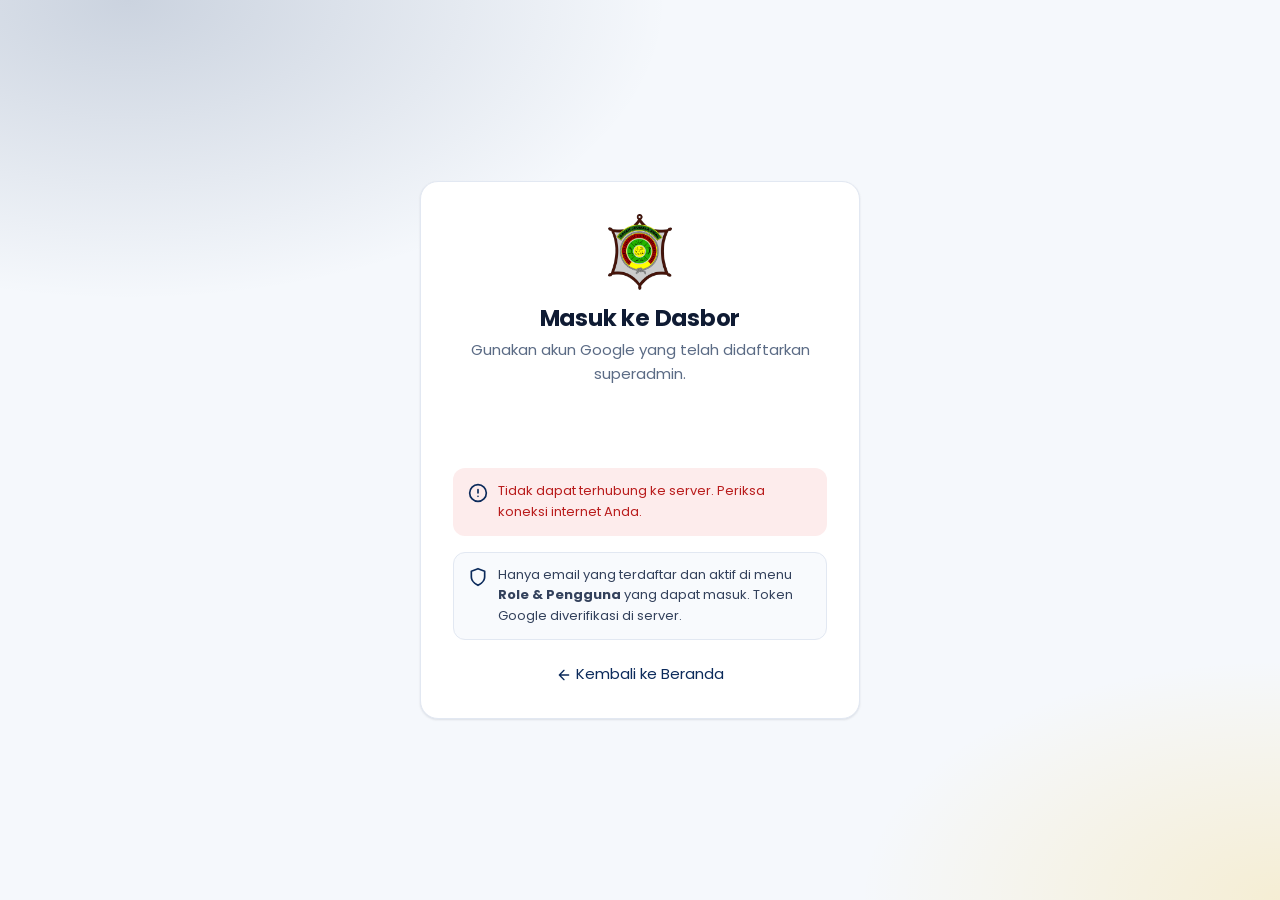
<file: admin.html>
<!doctype html>
<html lang="id">
<head>
  <meta charset="utf-8">
  <meta name="viewport" content="width=device-width, initial-scale=1, viewport-fit=cover">
  <meta name="robots" content="noindex, nofollow">
  <title>Dasbor Admin — PPDB</title>
  <meta name="theme-color" content="#0B2A5B">
  <link rel="icon" type="image/png" href="assets/favicon.png">
  <link rel="preconnect" href="https://fonts.googleapis.com">
  <link rel="preconnect" href="https://fonts.gstatic.com" crossorigin>
  <link href="https://fonts.googleapis.com/css2?family=Poppins:wght@400;500;600;700&display=swap" rel="stylesheet">
  <link rel="preconnect" href="https://script.google.com">
  <link rel="stylesheet" href="css/base.css?v=1.0.0">
  <link rel="stylesheet" href="css/admin.css?v=1.0.0">
  <script>
    (function () { try { var t = localStorage.getItem('ppdb_theme'); if (t === 'light' || t === 'dark') document.documentElement.setAttribute('data-theme', t); } catch (e) {} })();
  </script>
</head>
<body class="adm">
  <div id="root"><div class="login-wrap"><div class="loader-card"><div class="spin"></div><div>Memuat dasbor…</div></div></div></div>
  <script src="js/config.js?v=1.0.0"></script>
  <script src="js/core.js?v=1.0.0"></script>
  <script src="js/admin.js?v=1.0.0"></script>
  <script src="js/admin-ppdb.js?v=1.0.0"></script>
  <script src="js/admin-modul.js?v=1.0.0"></script>
  <script>Admin.start();</script>
</body>
</html>
</file>
<file: css/base.css>
/* =====================================================================
   base.css — Sistem desain bersama (publik + admin)
   Navy (primer) · Emas (aksen) · Poppins · mode terang/gelap
   Warna primer/aksen dapat diganti dari Pengaturan (variabel --brand / --accent)
   ===================================================================== */
:root {
  --brand: #0B2A5B;
  --brand-700: color-mix(in srgb, var(--brand) 82%, #000);
  --brand-600: color-mix(in srgb, var(--brand) 88%, #fff);
  --brand-400: color-mix(in srgb, var(--brand) 60%, #fff);
  --brand-100: color-mix(in srgb, var(--brand) 10%, #fff);
  --brand-50: color-mix(in srgb, var(--brand) 5%, #fff);
  --brand-ink: #ffffff;
  --accent: #F5B700;
  --accent-600: color-mix(in srgb, var(--accent) 85%, #000);
  --accent-100: color-mix(in srgb, var(--accent) 16%, #fff);
  --accent-ink: #1C1400;

  --bg: #F5F8FC;
  --bg-soft: #EAF1FB;
  --surface: #FFFFFF;
  --surface-2: #F8FAFD;
  --line: #E2E8F2;
  --line-strong: #CBD5E3;
  --ink: #0F1B33;
  --ink-2: #33415C;
  --muted: #5B6B85;
  --link: var(--brand);
  --brand-text: var(--brand);          /* teks berwarna brand (kontras di kedua mode) */

  --ok: #15803D;   --ok-bg: #E7F6EC;
  --warn: #B45309; --warn-bg: #FEF3E2;
  --bad: #B91C1C;  --bad-bg: #FDECEC;
  --info: #1D4ED8; --info-bg: #E8EFFD;
  --violet: #6D28D9; --violet-bg: #F1EAFE;

  --r-sm: 8px; --r: 12px; --r-lg: 18px; --r-xl: 24px;
  --sh-1: 0 1px 2px rgba(15, 27, 51, .06), 0 1px 3px rgba(15, 27, 51, .05);
  --sh-2: 0 4px 16px rgba(15, 27, 51, .08);
  --sh-3: 0 18px 48px rgba(11, 42, 91, .16);
  --focus: 0 0 0 3px color-mix(in srgb, var(--accent) 55%, transparent);
  --t: 180ms cubic-bezier(.2, .7, .3, 1);
  --font: 'Poppins', system-ui, -apple-system, 'Segoe UI', Roboto, sans-serif;
  --mono: ui-monospace, 'SFMono-Regular', Menlo, Consolas, monospace;
  color-scheme: light;
}
@media (prefers-color-scheme: dark) {
  :root:not([data-theme="light"]) {
    --bg: #07101E; --bg-soft: #0C1830; --surface: #0F1B30; --surface-2: #13223B; --line: #22344F; --line-strong: #2F4566;
    --ink: #E8EEF8; --ink-2: #C3D0E4; --muted: #93A5C1;
    --brand-100: color-mix(in srgb, var(--brand) 40%, #0F1B30); --brand-50: color-mix(in srgb, var(--brand) 25%, #0F1B30);
    --brand-text: color-mix(in srgb, var(--brand) 35%, #fff); --link: var(--accent);
    --ok: #4ADE80; --ok-bg: #0F2A1B; --warn: #FBBF24; --warn-bg: #2B2110; --bad: #F87171; --bad-bg: #2E1416;
    --info: #93B4FF; --info-bg: #13244A; --violet: #C4B5FD; --violet-bg: #231A45;
    --accent-100: color-mix(in srgb, var(--accent) 18%, #0F1B30);
    --sh-1: 0 1px 2px rgba(0, 0, 0, .4); --sh-2: 0 6px 20px rgba(0, 0, 0, .35); --sh-3: 0 18px 48px rgba(0, 0, 0, .5);
    color-scheme: dark;
  }
}
:root[data-theme="dark"] {
  --bg: #07101E; --bg-soft: #0C1830; --surface: #0F1B30; --surface-2: #13223B; --line: #22344F; --line-strong: #2F4566;
  --ink: #E8EEF8; --ink-2: #C3D0E4; --muted: #93A5C1;
  --brand-100: color-mix(in srgb, var(--brand) 40%, #0F1B30); --brand-50: color-mix(in srgb, var(--brand) 25%, #0F1B30);
  --brand-text: color-mix(in srgb, var(--brand) 35%, #fff); --link: var(--accent);
  --ok: #4ADE80; --ok-bg: #0F2A1B; --warn: #FBBF24; --warn-bg: #2B2110; --bad: #F87171; --bad-bg: #2E1416;
  --info: #93B4FF; --info-bg: #13244A; --violet: #C4B5FD; --violet-bg: #231A45;
  --accent-100: color-mix(in srgb, var(--accent) 18%, #0F1B30);
  --sh-1: 0 1px 2px rgba(0, 0, 0, .4); --sh-2: 0 6px 20px rgba(0, 0, 0, .35); --sh-3: 0 18px 48px rgba(0, 0, 0, .5);
  color-scheme: dark;
}

*, *::before, *::after { box-sizing: border-box; }
html { -webkit-text-size-adjust: 100%; scroll-behavior: smooth; scroll-padding-top: 84px; }
body { margin: 0; font-family: var(--font); font-size: 15px; line-height: 1.6; color: var(--ink); background: var(--bg); -webkit-font-smoothing: antialiased; transition: background var(--t), color var(--t); overflow-x: hidden; }
img, svg { display: block; max-width: 100%; }
a { color: var(--link); text-decoration: none; }
a:hover { text-decoration: underline; text-underline-offset: 3px; }
h1, h2, h3, h4 { margin: 0 0 .4em; line-height: 1.22; color: var(--ink); letter-spacing: -.01em; }
h1 { font-size: clamp(28px, 4.4vw, 46px); font-weight: 700; }
h2 { font-size: clamp(22px, 3vw, 32px); font-weight: 700; }
h3 { font-size: 18px; font-weight: 600; }
p { margin: 0 0 1em; }
button, input, select, textarea { font: inherit; color: inherit; }
:focus-visible { outline: none; box-shadow: var(--focus); border-radius: 6px; }
::selection { background: color-mix(in srgb, var(--accent) 45%, transparent); }
.sr-only { position: absolute !important; width: 1px; height: 1px; overflow: hidden; clip: rect(0 0 0 0); white-space: nowrap; }
.muted { color: var(--muted); }
.mono { font-family: var(--mono); letter-spacing: .02em; }
.hidden { display: none !important; }
.ico { width: 20px; height: 20px; flex: none; stroke: currentColor; fill: none; stroke-width: 2; stroke-linecap: round; stroke-linejoin: round; display: inline-block; vertical-align: middle; }
.ico-sm { width: 16px; height: 16px; } .ico-lg { width: 26px; height: 26px; } .ico-xl { width: 34px; height: 34px; }

/* ---------- Tombol ---------- */
.btn { --b: var(--brand); display: inline-flex; align-items: center; justify-content: center; gap: 8px; min-height: 44px; padding: 10px 18px; border-radius: 12px;
  border: 1.5px solid transparent; background: var(--b); color: var(--brand-ink); font-weight: 600; font-size: 14.5px; cursor: pointer; white-space: nowrap;
  transition: transform var(--t), background var(--t), box-shadow var(--t), border-color var(--t), color var(--t); text-decoration: none !important; user-select: none; }
.btn:hover { background: var(--brand-700); box-shadow: var(--sh-2); }
.btn:active { transform: translateY(1px); }
.btn[disabled], .btn.is-loading { opacity: .6; pointer-events: none; }
.btn-accent { background: var(--accent); color: var(--accent-ink); }
.btn-accent:hover { background: var(--accent-600); color: var(--accent-ink); }
.btn-outline { background: transparent; color: var(--brand-text); border-color: color-mix(in srgb, var(--brand-text) 55%, transparent); }
.btn-outline:hover { background: var(--brand-50); color: var(--brand-text); box-shadow: none; }
.btn-ghost { background: transparent; color: var(--ink-2); border-color: transparent; }
.btn-ghost:hover { background: var(--surface-2); box-shadow: none; }
.btn-light { background: var(--surface); color: var(--ink); border-color: var(--line); }
.btn-light:hover { background: var(--surface-2); box-shadow: var(--sh-1); }
.btn-danger { background: var(--bad); color: #fff; }
.btn-danger:hover { background: color-mix(in srgb, var(--bad) 85%, #000); }
.btn-sm { min-height: 36px; padding: 6px 12px; font-size: 13.5px; border-radius: 10px; }
.btn-xs { min-height: 30px; padding: 4px 10px; font-size: 12.5px; border-radius: 8px; gap: 6px; }
.btn-lg { min-height: 52px; padding: 12px 24px; font-size: 16px; border-radius: 14px; }
.btn-block { width: 100%; }
.btn-icon { width: 44px; padding: 0; }
.btn-icon.btn-sm { width: 36px; }
.btn .spin { width: 18px; height: 18px; border: 2.5px solid currentColor; border-right-color: transparent; border-radius: 50%; animation: spin .7s linear infinite; }
@keyframes spin { to { transform: rotate(360deg); } }

/* ---------- Formulir ---------- */
.field { display: flex; flex-direction: column; gap: 6px; margin-bottom: 16px; min-width: 0; }
.field > label, .label { font-weight: 600; font-size: 13.5px; color: var(--ink-2); }
.req { color: var(--bad); margin-left: 2px; }
.help { font-size: 12.5px; color: var(--muted); }
.err { font-size: 12.5px; color: var(--bad); display: flex; gap: 6px; align-items: flex-start; }
.input, .select, .textarea { width: 100%; min-height: 44px; padding: 10px 14px; border-radius: 11px; border: 1.5px solid var(--line-strong); background: var(--surface); color: var(--ink);
  transition: border-color var(--t), box-shadow var(--t); font-size: 15px; }
.textarea { min-height: 96px; resize: vertical; line-height: 1.5; }
.input::placeholder, .textarea::placeholder { color: color-mix(in srgb, var(--muted) 75%, transparent); }
.input:focus, .select:focus, .textarea:focus { outline: none; border-color: var(--brand-400); box-shadow: var(--focus); }
.is-invalid .input, .is-invalid .select, .is-invalid .textarea, .input.is-invalid { border-color: var(--bad); background: color-mix(in srgb, var(--bad-bg) 60%, var(--surface)); }
.is-valid .input { border-color: color-mix(in srgb, var(--ok) 60%, var(--line-strong)); }
.select { appearance: none; background-image: url("data:image/svg+xml,%3Csvg xmlns='http://www.w3.org/2000/svg' width='20' height='20' viewBox='0 0 24 24' fill='none' stroke='%235B6B85' stroke-width='2'%3E%3Cpath d='m6 9 6 6 6-6'/%3E%3C/svg%3E"); background-repeat: no-repeat; background-position: right 12px center; padding-right: 40px; }
.input-group { display: flex; align-items: stretch; }
.input-group .addon { display: flex; align-items: center; padding: 0 12px; border: 1.5px solid var(--line-strong); border-right: 0; border-radius: 11px 0 0 11px; background: var(--surface-2); color: var(--muted); font-weight: 600; font-size: 14px; }
.input-group .input { border-radius: 0 11px 11px 0; }
.grid-2 { display: grid; gap: 0 16px; grid-template-columns: 1fr; }
@media (min-width: 640px) { .grid-2 { grid-template-columns: 1fr 1fr; } .span-2 { grid-column: 1 / -1; } }
.choice { display: flex; align-items: center; gap: 10px; min-height: 44px; padding: 10px 14px; border: 1.5px solid var(--line-strong); border-radius: 11px; cursor: pointer; background: var(--surface); transition: border-color var(--t), background var(--t); }
.choice:hover { border-color: var(--brand-400); }
.choice input { width: 18px; height: 18px; accent-color: var(--brand); margin: 0; flex: none; }
.choice:has(input:checked) { border-color: var(--brand); background: var(--brand-50); }
.choices { display: grid; gap: 8px; grid-template-columns: repeat(auto-fill, minmax(180px, 1fr)); }

/* Saklar */
.switch { position: relative; display: inline-flex; align-items: center; gap: 10px; cursor: pointer; user-select: none; min-height: 32px; }
.switch input { position: absolute; opacity: 0; width: 0; height: 0; }
.switch .track { width: 44px; height: 24px; border-radius: 99px; background: var(--line-strong); position: relative; transition: background var(--t); flex: none; }
.switch .track::after { content: ''; position: absolute; top: 3px; left: 3px; width: 18px; height: 18px; border-radius: 50%; background: #fff; box-shadow: 0 1px 3px rgba(0,0,0,.3); transition: transform var(--t); }
.switch input:checked + .track { background: var(--ok); }
.switch input:checked + .track::after { transform: translateX(20px); }
.switch input:focus-visible + .track { box-shadow: var(--focus); }
.switch input:disabled + .track { opacity: .45; }

/* ---------- Kartu, badge, chip ---------- */
.card { background: var(--surface); border: 1px solid var(--line); border-radius: var(--r-lg); box-shadow: var(--sh-1); }
.card-pad { padding: 20px; }
@media (min-width: 768px) { .card-pad { padding: 24px; } }
.badge { display: inline-flex; align-items: center; gap: 6px; padding: 3px 10px; border-radius: 99px; font-size: 12px; font-weight: 600; line-height: 1.5; white-space: nowrap; background: var(--surface-2); color: var(--ink-2); border: 1px solid var(--line); }
.badge::before { content: ''; width: 6px; height: 6px; border-radius: 50%; background: currentColor; opacity: .85; }
.badge.no-dot::before { display: none; }
.b-ok { background: var(--ok-bg); color: var(--ok); border-color: transparent; }
.b-warn { background: var(--warn-bg); color: var(--warn); border-color: transparent; }
.b-bad { background: var(--bad-bg); color: var(--bad); border-color: transparent; }
.b-info { background: var(--info-bg); color: var(--info); border-color: transparent; }
.b-violet { background: var(--violet-bg); color: var(--violet); border-color: transparent; }
.b-gold { background: var(--accent-100); color: color-mix(in srgb, var(--accent) 50%, var(--ink)); border-color: transparent; }
.b-brand { background: var(--brand-50); color: var(--brand-text); border-color: transparent; }
.chip { display: inline-flex; align-items: center; gap: 6px; min-height: 34px; padding: 4px 12px; border-radius: 99px; border: 1.5px solid var(--line-strong); background: var(--surface); font-size: 13px; font-weight: 500; cursor: pointer; color: var(--ink-2); transition: all var(--t); }
.chip:hover { border-color: var(--brand-400); }
.chip.active { background: var(--brand); border-color: var(--brand); color: #fff; }
.chip .n { font-size: 11.5px; padding: 0 7px; border-radius: 99px; background: color-mix(in srgb, currentColor 14%, transparent); }

/* ---------- Tabel ---------- */
.table-wrap { width: 100%; overflow-x: auto; -webkit-overflow-scrolling: touch; border-radius: var(--r); }
.table { width: 100%; border-collapse: collapse; font-size: 14px; }
.table th { text-align: left; font-weight: 600; font-size: 12.5px; text-transform: uppercase; letter-spacing: .04em; color: var(--muted); padding: 12px 14px; background: var(--surface-2); border-bottom: 1px solid var(--line); white-space: nowrap; }
.table td { padding: 12px 14px; border-bottom: 1px solid var(--line); vertical-align: middle; }
.table tbody tr { transition: background var(--t); }
.table tbody tr:hover { background: var(--brand-50); }
.table tr:last-child td { border-bottom: 0; }
.table .num { text-align: right; font-variant-numeric: tabular-nums; }

/* ---------- Toast, modal, drawer ---------- */
.toasts { position: fixed; z-index: 2000; right: 16px; top: 16px; display: flex; flex-direction: column; gap: 10px; width: min(380px, calc(100vw - 32px)); pointer-events: none; }
.toast { pointer-events: auto; display: flex; gap: 12px; align-items: flex-start; padding: 14px 16px; border-radius: 14px; background: var(--surface); color: var(--ink); box-shadow: var(--sh-3); border: 1px solid var(--line); border-left: 4px solid var(--info); animation: toastIn .25s ease; font-size: 14px; }
.toast.ok { border-left-color: var(--ok); } .toast.bad { border-left-color: var(--bad); } .toast.warn { border-left-color: var(--warn); }
.toast .ico { margin-top: 1px; } .toast.ok .ico { color: var(--ok); } .toast.bad .ico { color: var(--bad); } .toast.warn .ico { color: var(--warn); } .toast.info .ico { color: var(--info); }
.toast-x { margin-left: auto; background: none; border: 0; color: var(--muted); cursor: pointer; padding: 2px; }
@keyframes toastIn { from { opacity: 0; transform: translateY(-8px) scale(.98); } }
.overlay { position: fixed; inset: 0; z-index: 1500; background: rgba(7, 16, 30, .55); backdrop-filter: blur(3px); display: flex; align-items: center; justify-content: center; padding: 16px; animation: fadeIn .2s ease; }
@keyframes fadeIn { from { opacity: 0; } }
.modal { width: min(560px, 100%); max-height: calc(100dvh - 32px); display: flex; flex-direction: column; background: var(--surface); border-radius: var(--r-xl); box-shadow: var(--sh-3); border: 1px solid var(--line); animation: pop .22s cubic-bezier(.2,.8,.3,1.1); overflow: hidden; }
.modal.wide { width: min(880px, 100%); } .modal.xwide { width: min(1100px, 100%); }
@keyframes pop { from { opacity: 0; transform: translateY(10px) scale(.97); } }
.modal-head { display: flex; align-items: center; gap: 12px; padding: 18px 22px; border-bottom: 1px solid var(--line); }
.modal-head h3 { margin: 0; font-size: 17px; flex: 1; min-width: 0; }
.modal-body { padding: 20px 22px; overflow-y: auto; }
.modal-foot { display: flex; gap: 10px; justify-content: flex-end; flex-wrap: wrap; padding: 14px 22px; border-top: 1px solid var(--line); background: var(--surface-2); }
.drawer-ov { justify-content: flex-end; padding: 0; }
.drawer { width: min(640px, 100%); height: 100dvh; background: var(--surface); display: flex; flex-direction: column; box-shadow: var(--sh-3); animation: slideIn .25s cubic-bezier(.2,.8,.3,1); }
@keyframes slideIn { from { transform: translateX(40px); opacity: 0; } }
@media (max-width: 640px) { .overlay:not(.drawer-ov) { align-items: flex-end; padding: 0; } .modal { border-radius: 22px 22px 0 0; max-height: 92dvh; width: 100%; } }

/* ---------- Skeleton & kosong ---------- */
.sk { background: linear-gradient(90deg, var(--surface-2) 25%, var(--line) 45%, var(--surface-2) 65%); background-size: 300% 100%; animation: sk 1.3s infinite linear; border-radius: 10px; }
@keyframes sk { from { background-position: 100% 0; } to { background-position: -100% 0; } }
.empty { text-align: center; padding: 48px 20px; color: var(--muted); }
.empty .ico-wrap { width: 64px; height: 64px; margin: 0 auto 14px; display: grid; place-items: center; border-radius: 20px; background: var(--brand-50); color: var(--brand-text); }
.empty h3 { color: var(--ink); }

/* ---------- Tab / segmen ---------- */
.seg { display: inline-flex; padding: 4px; background: var(--surface-2); border: 1px solid var(--line); border-radius: 12px; gap: 4px; flex-wrap: wrap; }
.seg button { min-height: 36px; padding: 6px 14px; border: 0; background: transparent; border-radius: 9px; cursor: pointer; font-weight: 500; font-size: 14px; color: var(--muted); transition: all var(--t); }
.seg button.active { background: var(--surface); color: var(--ink); box-shadow: var(--sh-1); font-weight: 600; }
.tabs { display: flex; gap: 4px; border-bottom: 1px solid var(--line); overflow-x: auto; scrollbar-width: none; }
.tabs::-webkit-scrollbar { display: none; }
.tabs button { padding: 12px 16px; border: 0; background: none; cursor: pointer; font-weight: 500; color: var(--muted); border-bottom: 2.5px solid transparent; margin-bottom: -1px; white-space: nowrap; display: inline-flex; gap: 8px; align-items: center; }
.tabs button.active { color: var(--brand-text); border-bottom-color: var(--accent); font-weight: 600; }

/* ---------- Gambar thumbnail ---------- */
.thumb { position: relative; overflow: hidden; background: radial-gradient(circle at 82% 18%, color-mix(in srgb, var(--accent) 24%, transparent), transparent 55%), linear-gradient(135deg, var(--brand-600), var(--brand-700)); }
.thumb img { width: 100%; height: 100%; object-fit: cover; transition: transform .5s ease, opacity .3s; }
.thumb .ph { position: absolute; inset: 0; display: grid; place-items: center; color: rgba(255, 255, 255, .9); }
.thumb .ph .ico { width: 38px; height: 38px; stroke-width: 1.6; }
.pattern { background-image: url("data:image/svg+xml,%3Csvg xmlns='http://www.w3.org/2000/svg' width='56' height='56' viewBox='0 0 56 56'%3E%3Cg fill='none' stroke='%23ffffff' stroke-opacity='.10' stroke-width='1.2'%3E%3Cpath d='M28 4l7 17 17 7-17 7-7 17-7-17-17-7 17-7z'/%3E%3Ccircle cx='28' cy='28' r='9'/%3E%3C/g%3E%3C/svg%3E"); }
.thumb.pattern { background-image: url("data:image/svg+xml,%3Csvg xmlns='http://www.w3.org/2000/svg' width='56' height='56' viewBox='0 0 56 56'%3E%3Cg fill='none' stroke='%23ffffff' stroke-opacity='.10' stroke-width='1.2'%3E%3Cpath d='M28 4l7 17 17 7-17 7-7 17-7-17-17-7 17-7z'/%3E%3Ccircle cx='28' cy='28' r='9'/%3E%3C/g%3E%3C/svg%3E"), radial-gradient(circle at 82% 18%, color-mix(in srgb, var(--accent) 24%, transparent), transparent 55%), linear-gradient(135deg, var(--brand-600), var(--brand-700)); }

/* ---------- Loader halaman ---------- */
.page-loader { position: fixed; inset: 0; z-index: 3000; display: grid; place-items: center; background: color-mix(in srgb, var(--bg) 80%, transparent); backdrop-filter: blur(2px); }
.loader-card { display: flex; flex-direction: column; align-items: center; gap: 14px; padding: 28px 32px; border-radius: 20px; background: var(--surface); box-shadow: var(--sh-3); text-align: center; max-width: 320px; }
.loader-card .spin { width: 40px; height: 40px; border: 4px solid var(--brand-100); border-top-color: var(--accent); border-radius: 50%; animation: spin .8s linear infinite; }
.topbar-progress { position: fixed; top: 0; left: 0; height: 3px; z-index: 3000; background: var(--accent); width: 0; transition: width .3s ease, opacity .3s; box-shadow: 0 0 8px var(--accent); }

@media (prefers-reduced-motion: reduce) { *, *::before, *::after { animation-duration: .01ms !important; transition-duration: .01ms !important; scroll-behavior: auto !important; } }
</file>
<file: css/admin.css>
/* =====================================================================
   admin.css — Dashboard admin & superadmin (sidebar + topbar + halaman)
   ===================================================================== */
body.adm { background: var(--bg); }
.login-wrap { min-height: 100dvh; display: grid; place-items: center; padding: 24px 16px; background: radial-gradient(900px 500px at 10% 0%, color-mix(in srgb, var(--brand) 18%, transparent), transparent 60%), radial-gradient(700px 400px at 100% 100%, color-mix(in srgb, var(--accent) 16%, transparent), transparent 60%), var(--bg); }
.login-card { width: min(440px, 100%); padding: 32px; text-align: center; }
.login-card .lg { width: 76px; height: 76px; margin: 0 auto 14px; object-fit: contain; }
.login-card h1 { font-size: 23px; margin-bottom: 6px; }
.login-card .gbtn { display: flex; justify-content: center; min-height: 44px; margin: 22px 0 10px; }
.login-note { display: flex; gap: 10px; text-align: left; padding: 12px 14px; border-radius: 12px; background: var(--surface-2); border: 1px solid var(--line); font-size: 13px; color: var(--ink-2); margin-top: 16px; }
.login-note .ico { color: var(--brand-text); flex: none; margin-top: 2px; }
.warn-note { background: var(--warn-bg); border-color: transparent; color: var(--warn); }
.bad-note { background: var(--bad-bg); border-color: transparent; color: var(--bad); }
.pin-row { display: flex; gap: 8px; justify-content: center; }

/* ---------- Shell ---------- */
.shell { display: grid; grid-template-columns: 256px minmax(0, 1fr); min-height: 100dvh; }
.side { position: sticky; top: 0; height: 100dvh; background: var(--surface); border-right: 1px solid var(--line); display: flex; flex-direction: column; z-index: 120; }
.side-h { display: flex; gap: 10px; align-items: center; padding: 16px 16px 14px; border-bottom: 1px solid var(--line); text-decoration: none !important; color: var(--ink); }
.side-h img { width: 40px; height: 40px; object-fit: contain; }
.side-h b { display: block; font-size: 14.5px; line-height: 1.2; } .side-h span { font-size: 11.5px; color: var(--muted); }
.side nav { flex: 1; overflow-y: auto; padding: 10px 10px 16px; scrollbar-width: thin; }
.nav-g { font-size: 11px; font-weight: 700; color: var(--muted); letter-spacing: .1em; text-transform: uppercase; padding: 14px 10px 6px; }
.nav-i { display: flex; align-items: center; gap: 11px; min-height: 40px; padding: 0 10px; border-radius: 10px; color: var(--ink-2); font-weight: 500; font-size: 14px; text-decoration: none !important; position: relative; transition: background var(--t), color var(--t); }
.nav-i .ico { width: 18px; height: 18px; color: var(--muted); }
.nav-i:hover { background: var(--surface-2); color: var(--ink); }
.nav-i.active { background: var(--brand-50); color: var(--brand-text); font-weight: 600; }
.nav-i.active .ico { color: var(--brand-text); }
.nav-i.active::before { content: ''; position: absolute; left: -10px; top: 8px; bottom: 8px; width: 4px; border-radius: 0 4px 4px 0; background: var(--accent); }
.nav-i .cnt { margin-left: auto; min-width: 22px; height: 20px; padding: 0 7px; border-radius: 99px; font-size: 11.5px; font-weight: 700; display: grid; place-items: center; background: var(--accent); color: var(--accent-ink); }
.nav-i .cnt.bad { background: var(--bad); color: #fff; }
.side-f { padding: 10px; border-top: 1px solid var(--line); display: grid; gap: 4px; }
.top { position: sticky; top: 0; z-index: 100; display: flex; align-items: center; gap: 12px; min-height: 64px; padding: 0 24px; background: color-mix(in srgb, var(--surface) 90%, transparent); backdrop-filter: blur(12px); border-bottom: 1px solid var(--line); }
.top .tt { min-width: 0; flex: 1; }
.top .crumbs { font-size: 12px; color: var(--muted); display: flex; gap: 4px; align-items: center; }
.top .crumbs .ico { width: 12px; height: 12px; }
.top h1 { font-size: 18px; margin: 0; white-space: nowrap; overflow: hidden; text-overflow: ellipsis; }
.top-act { display: flex; align-items: center; gap: 6px; }
.ava { width: 38px; height: 38px; border-radius: 50%; display: grid; place-items: center; background: var(--brand); color: #fff; font-weight: 700; font-size: 14px; flex: none; overflow: hidden; }
.ava img { width: 100%; height: 100%; object-fit: cover; }
.umenu { display: flex; align-items: center; gap: 10px; padding: 4px 8px 4px 4px; border-radius: 99px; border: 1px solid var(--line); background: var(--surface); cursor: pointer; }
.umenu .un { font-size: 13px; font-weight: 600; line-height: 1.2; text-align: left; max-width: 160px; white-space: nowrap; overflow: hidden; text-overflow: ellipsis; }
.umenu .un-wrap { display: flex; flex-direction: column; align-items: flex-start; }
.umenu .ur { font-size: 11px; color: var(--muted); }
.dropdown { position: absolute; right: 16px; top: 60px; width: 240px; background: var(--surface); border: 1px solid var(--line); border-radius: 14px; box-shadow: var(--sh-3); padding: 6px; z-index: 300; animation: pop .15s; }
.dropdown a, .dropdown button { display: flex; width: 100%; gap: 10px; align-items: center; padding: 10px 12px; border-radius: 10px; border: 0; background: none; cursor: pointer; color: var(--ink); font-size: 14px; text-decoration: none !important; text-align: left; }
.dropdown a:hover, .dropdown button:hover { background: var(--surface-2); }
.side-bd { display: none; }
.col { min-width: 0; }
.main { padding: 24px; max-width: 1400px; width: 100%; margin: 0 auto; }
.mob-only { display: none; }
@media (max-width: 1024px) {
  .shell { grid-template-columns: minmax(0, 1fr); }
  .side { position: fixed; left: 0; top: 0; bottom: 0; width: 280px; transform: translateX(-102%); transition: transform .25s ease; box-shadow: var(--sh-3); }
  .side.open { transform: none; }
  .side-bd { position: fixed; inset: 0; background: rgba(7, 16, 30, .5); z-index: 110; display: none; }
  .side-bd.open { display: block; }
  .mob-only { display: inline-flex; }
  .top { padding: 0 12px; }
  .main { padding: 16px 12px 40px; }
  .umenu .un-wrap { display: none; } .umenu { padding: 3px; }
}

/* ---------- Komponen halaman ---------- */
.pgh { display: flex; align-items: flex-end; justify-content: space-between; gap: 14px; margin-bottom: 20px; flex-wrap: wrap; }
.pgh h2 { margin: 0; font-size: 22px; } .pgh p { margin: 4px 0 0; color: var(--muted); font-size: 14px; }
.pgh .acts { display: flex; gap: 8px; flex-wrap: wrap; align-items: center; }
.kpis { display: grid; gap: 14px; grid-template-columns: repeat(auto-fill, minmax(min(220px, 100%), 1fr)); margin-bottom: 18px; }
.kpi { padding: 18px; display: flex; flex-direction: column; gap: 6px; position: relative; overflow: hidden; }
.kpi .kh { display: flex; justify-content: space-between; align-items: center; color: var(--muted); font-size: 13px; font-weight: 500; }
.kpi .ki { width: 38px; height: 38px; border-radius: 12px; display: grid; place-items: center; background: var(--brand-50); color: var(--brand-text); }
.kpi .kv { font-size: 30px; font-weight: 700; line-height: 1.1; letter-spacing: -.02em; }
.kpi .ks { font-size: 12.5px; color: var(--muted); display: flex; gap: 6px; align-items: center; }
.kpi .up { color: var(--ok); font-weight: 600; } .kpi .down { color: var(--bad); font-weight: 600; }
.kpi.click { cursor: pointer; transition: border-color var(--t), transform var(--t); } .kpi.click:hover { border-color: var(--brand-400); transform: translateY(-2px); }
.kpi.click.active { border-color: var(--brand); box-shadow: 0 0 0 3px var(--brand-50); }
.prog { height: 8px; border-radius: 99px; background: var(--surface-2); overflow: hidden; border: 1px solid var(--line); }
.prog span { display: block; height: 100%; background: linear-gradient(90deg, var(--brand), var(--accent)); border-radius: 99px; transition: width .5s; }
.status-cards { display: grid; gap: 10px; grid-template-columns: repeat(auto-fill, minmax(min(150px, 100%), 1fr)); margin-bottom: 18px; }
.sc { padding: 12px 14px; border-radius: 14px; display: flex; justify-content: space-between; align-items: center; cursor: pointer; border: 1px solid transparent; transition: transform var(--t); text-decoration: none !important; }
.sc:hover { transform: translateY(-2px); }
.sc b { font-size: 22px; } .sc span { font-size: 13px; font-weight: 600; }
.grid-dash > *, .split > *, .fb > * { min-width: 0; }
.grid-dash { display: grid; gap: 18px; grid-template-columns: minmax(0, 1fr); margin-bottom: 18px; }
@media (min-width: 1100px) { .grid-dash { grid-template-columns: minmax(0, 1.7fr) minmax(0, 1fr); } }
.card-h { display: flex; justify-content: space-between; align-items: center; gap: 10px; padding: 16px 20px; border-bottom: 1px solid var(--line); flex-wrap: wrap; }
.card-h h3 { margin: 0; font-size: 15.5px; display: flex; align-items: center; gap: 8px; }
.card-b { padding: 18px 20px; }
.chart { width: 100%; height: 260px; position: relative; }
.chart svg { width: 100%; height: 100%; overflow: visible; }
.chart .axis text { font-size: 11px; fill: var(--muted); font-family: var(--font); }
.chart .grid line { stroke: var(--line); stroke-dasharray: 3 4; }
.chart .tip { position: absolute; pointer-events: none; background: var(--ink); color: var(--surface); padding: 6px 10px; border-radius: 8px; font-size: 12px; white-space: nowrap; transform: translate(-50%, -120%); opacity: 0; transition: opacity .12s; font-weight: 600; }
.legend { display: grid; gap: 8px; }
.legend .li { display: flex; align-items: center; gap: 10px; font-size: 13.5px; }
.legend .sw { width: 12px; height: 12px; border-radius: 4px; flex: none; }
.legend .li b { margin-left: auto; }
.donut-wrap { display: grid; grid-template-columns: 170px 1fr; gap: 20px; align-items: center; }
@media (max-width: 480px) { .donut-wrap { grid-template-columns: minmax(0, 1fr); justify-items: center; } .donut-wrap .legend { width: 100%; } }
.insight { display: grid; gap: 10px; }
.ins { display: flex; gap: 12px; align-items: flex-start; padding: 12px 14px; border-radius: 12px; background: var(--surface-2); border: 1px solid var(--line); font-size: 13.5px; }
.ins .ico { flex: none; margin-top: 1px; }
.ins.naik .ico { color: var(--ok); } .ins.turun .ico, .ins.peringatan .ico { color: var(--warn); } .ins.info .ico { color: var(--info); }
.filters { display: flex; gap: 10px; flex-wrap: wrap; align-items: center; padding: 14px 16px; border-bottom: 1px solid var(--line); }
.filters .search { position: relative; flex: 1 1 240px; min-width: 200px; }
.filters .search .ico { position: absolute; left: 12px; top: 50%; transform: translateY(-50%); color: var(--muted); width: 18px; height: 18px; }
.filters .search .input { padding-left: 38px; min-height: 40px; }
.filters .select, .filters .input { min-height: 40px; width: auto; font-size: 14px; }
.chips { display: flex; gap: 8px; flex-wrap: wrap; padding: 14px 16px 0; }
.pager { display: flex; justify-content: space-between; align-items: center; gap: 10px; padding: 12px 16px; border-top: 1px solid var(--line); font-size: 13px; color: var(--muted); flex-wrap: wrap; }
.pager .pg { display: flex; gap: 4px; }
.pager .pg button { min-width: 34px; height: 34px; border-radius: 9px; border: 1px solid var(--line); background: var(--surface); cursor: pointer; font-weight: 600; font-size: 13px; color: var(--ink-2); }
.pager .pg button.active { background: var(--brand); color: #fff; border-color: var(--brand); }
.pager .pg button:disabled { opacity: .4; cursor: default; }
.cell-main { display: flex; align-items: center; gap: 10px; min-width: 0; }
.cell-main b { display: block; font-size: 14px; white-space: nowrap; overflow: hidden; text-overflow: ellipsis; max-width: 260px; }
.cell-main span { font-size: 12px; color: var(--muted); }
.ini { width: 36px; height: 36px; border-radius: 10px; display: grid; place-items: center; background: var(--brand-50); color: var(--brand-text); font-weight: 700; font-size: 13px; flex: none; }
.tthumb { width: 56px; height: 40px; border-radius: 8px; flex: none; }
.tthumb .ico { width: 16px; height: 16px; }
.row-act { display: flex; gap: 4px; justify-content: flex-end; }
.drag-h { cursor: grab; color: var(--muted); touch-action: none; padding: 6px; border-radius: 8px; display: inline-grid; }
.drag-h:hover { background: var(--surface-2); color: var(--ink); }
.dragging { opacity: .55; background: var(--accent-100) !important; }
.drop-line { box-shadow: inset 0 3px 0 var(--accent); }
.bulk { position: sticky; bottom: 12px; z-index: 20; display: flex; gap: 8px; align-items: center; flex-wrap: wrap; padding: 10px 14px; margin: 12px 16px; border-radius: 14px; background: var(--ink); color: var(--surface); box-shadow: var(--sh-3); }
.bulk .btn-light { background: color-mix(in srgb, var(--surface) 14%, transparent); color: var(--surface); border-color: transparent; }
.split { display: grid; gap: 18px; grid-template-columns: minmax(0, 1fr); }
@media (min-width: 1100px) { .split { grid-template-columns: minmax(0, 1.6fr) minmax(320px, 1fr); align-items: start; } .split > .sticky { position: sticky; top: 84px; } }
.dl { display: grid; grid-template-columns: minmax(130px, 38%) 1fr; font-size: 14px; }
.dl dt, .dl dd { padding: 10px 0; border-bottom: 1px solid var(--line); margin: 0; } .dl dt { color: var(--muted); } .dl dd { font-weight: 500; word-break: break-word; }
.timeline { display: grid; gap: 0; }
.tl { display: grid; grid-template-columns: 22px 1fr; gap: 10px; position: relative; padding-bottom: 14px; font-size: 13px; }
.tl::before { content: ''; position: absolute; left: 10px; top: 20px; bottom: 0; width: 2px; background: var(--line); }
.tl:last-child::before { display: none; }
.tl .dot { width: 22px; height: 22px; border-radius: 50%; display: grid; place-items: center; background: var(--brand-50); color: var(--brand-text); }
.tl .dot .ico { width: 12px; height: 12px; }
.tl b { font-size: 13.5px; } .tl .m { color: var(--muted); font-size: 12px; }
.file-tile { display: flex; gap: 12px; align-items: center; padding: 10px 12px; border: 1px solid var(--line); border-radius: 12px; margin-bottom: 8px; }
.file-tile .fi { width: 44px; height: 44px; border-radius: 10px; display: grid; place-items: center; background: var(--brand-50); color: var(--brand-text); flex: none; }
.file-tile .fm { flex: 1; min-width: 0; } .file-tile .fm b { display: block; font-size: 13.5px; white-space: nowrap; overflow: hidden; text-overflow: ellipsis; } .file-tile .fm span { font-size: 12px; color: var(--muted); }
.preview-box { min-height: 50vh; display: grid; place-items: center; background: var(--surface-2); border-radius: 12px; overflow: hidden; }
.preview-box img { max-height: 70vh; object-fit: contain; }
.preview-box iframe { width: 100%; height: 70vh; border: 0; background: #fff; }
.sw-row { display: flex; align-items: center; justify-content: space-between; gap: 14px; padding: 14px 0; border-bottom: 1px solid var(--line); }
.sw-row:last-child { border-bottom: 0; }
.sw-row b { display: block; font-size: 14px; } .sw-row span { font-size: 12.5px; color: var(--muted); }
.big-switch { display: flex; gap: 14px; align-items: center; padding: 16px; border-radius: 14px; background: var(--surface-2); border: 1px solid var(--line); }
.big-switch .t { flex: 1; } .big-switch b { display: block; font-size: 15px; } .big-switch span { font-size: 12.5px; color: var(--muted); }
.wa-bubble { background: #E7FFDB; color: #111B21; border-radius: 12px 12px 12px 2px; padding: 10px 12px 18px; font-size: 14px; line-height: 1.5; white-space: pre-wrap; word-break: break-word; position: relative; max-width: 100%; box-shadow: 0 1px 1px rgba(0,0,0,.12); }
.wa-bubble .tm { position: absolute; right: 10px; bottom: 4px; font-size: 10.5px; color: #667781; }
.wa-bg { background: #EFEAE2; padding: 16px; border-radius: 14px; }
:root[data-theme="dark"] .wa-bg { background: #0B141A; } :root[data-theme="dark"] .wa-bubble { background: #005C4B; color: #E9EDEF; }
.email-prev { border: 1px solid var(--line); border-radius: 12px; overflow: hidden; background: #fff; color: #1f2a44; font-size: 14px; }
.email-prev .eh { background: var(--brand); color: #fff; padding: 12px 16px; font-weight: 700; border-bottom: 3px solid var(--accent); }
.email-prev .eb { padding: 16px; white-space: pre-wrap; line-height: 1.6; }
.var-chips { display: flex; gap: 6px; flex-wrap: wrap; margin: 8px 0; }
.var-chips button { font-family: var(--mono); font-size: 12px; padding: 4px 9px; border-radius: 8px; border: 1px dashed var(--line-strong); background: var(--surface-2); cursor: pointer; color: var(--ink-2); }
.var-chips button:hover { border-color: var(--brand); color: var(--brand-text); }
.wa-badge { font-size: 11px; font-weight: 700; padding: 2px 7px; border-radius: 6px; }
.wa-badge.ya { background: var(--ok-bg); color: var(--ok); } .wa-badge.tidak { background: var(--bad-bg); color: var(--bad); } .wa-badge.belum { background: var(--surface-2); color: var(--muted); border: 1px solid var(--line); }
.row-warn td { background: color-mix(in srgb, var(--warn-bg) 55%, transparent); }
.row-dim td { opacity: .55; }

/* Editor kaya */
.rte { border: 1.5px solid var(--line-strong); border-radius: 12px; overflow: hidden; background: var(--surface); }
.rte-bar { display: flex; gap: 2px; padding: 6px; border-bottom: 1px solid var(--line); background: var(--surface-2); flex-wrap: wrap; }
.rte-bar button { min-width: 34px; height: 32px; border-radius: 8px; border: 0; background: none; cursor: pointer; color: var(--ink-2); font-weight: 700; font-size: 13px; }
.rte-bar button:hover { background: var(--surface); }
.rte-ed { min-height: 220px; max-height: 480px; overflow-y: auto; padding: 14px 16px; outline: none; line-height: 1.7; }
.rte-ed:focus { box-shadow: inset 0 0 0 2px var(--brand-100); }
.rte-ed h3 { font-size: 17px; }
/* Unggah gambar */
.imgup { display: flex; gap: 14px; align-items: center; padding: 12px; border: 1.5px dashed var(--line-strong); border-radius: 14px; background: var(--surface-2); }
.imgup .iv { width: 120px; height: 80px; border-radius: 10px; flex: none; }
.imgup .ia { display: grid; gap: 6px; flex: 1; min-width: 0; }
.icon-pick { display: grid; grid-template-columns: repeat(auto-fill, minmax(44px, 1fr)); gap: 6px; max-height: 180px; overflow-y: auto; padding: 8px; border: 1.5px solid var(--line-strong); border-radius: 12px; }
.icon-pick button { height: 44px; border-radius: 10px; border: 1px solid transparent; background: var(--surface-2); cursor: pointer; display: grid; place-items: center; color: var(--ink-2); }
.icon-pick button.active { border-color: var(--brand); background: var(--brand-50); color: var(--brand-text); }

/* Form builder */
.fb { display: grid; gap: 16px; grid-template-columns: minmax(0, 1fr); }
@media (min-width: 1180px) { .fb { grid-template-columns: 220px minmax(0, 1fr) 330px; align-items: start; } .fb > .sticky { position: sticky; top: 84px; max-height: calc(100dvh - 100px); overflow-y: auto; } }
.palette { display: grid; gap: 6px; grid-template-columns: repeat(auto-fill, minmax(150px, 1fr)); }
@media (min-width: 1180px) { .palette { grid-template-columns: minmax(0, 1fr); } }
.pal { display: flex; gap: 10px; align-items: center; padding: 10px 12px; border-radius: 12px; border: 1px solid var(--line); background: var(--surface); cursor: pointer; font-size: 13.5px; font-weight: 500; color: var(--ink-2); text-align: left; transition: all var(--t); }
.pal:hover { border-color: var(--brand-400); color: var(--brand-text); transform: translateX(2px); }
.pal .ico { color: var(--brand-text); }
.fsec { border: 1px solid var(--line); border-radius: 16px; background: var(--surface); margin-bottom: 14px; overflow: hidden; }
.fsec-hd { display: flex; align-items: center; gap: 10px; padding: 12px 16px; background: var(--surface-2); border-bottom: 1px solid var(--line); }
.fsec-hd .input { min-height: 36px; font-weight: 700; background: transparent; border-color: transparent; padding: 4px 8px; }
.fsec-hd .input:hover, .fsec-hd .input:focus { border-color: var(--line-strong); background: var(--surface); }
.frow { display: flex; align-items: center; gap: 10px; padding: 10px 12px 10px 8px; border-bottom: 1px solid var(--line); cursor: pointer; background: var(--surface); transition: background var(--t); }
.frow:last-child { border-bottom: 0; }
.frow:hover { background: var(--surface-2); }
.frow.sel { background: var(--brand-50); box-shadow: inset 3px 0 0 var(--accent); }
.frow .fl { flex: 1; min-width: 0; } .frow .fl b { display: block; font-size: 14px; white-space: nowrap; overflow: hidden; text-overflow: ellipsis; } .frow .fl span { font-size: 12px; color: var(--muted); }
.frow .tag { font-size: 11px; font-weight: 600; padding: 2px 8px; border-radius: 6px; background: var(--surface-2); border: 1px solid var(--line); color: var(--ink-2); white-space: nowrap; }
.fsec-empty { padding: 18px; text-align: center; font-size: 13px; color: var(--muted); }
.mini-form .field { margin-bottom: 12px; }
.pill-tog { display: flex; flex-wrap: wrap; gap: 6px; }
.pill-tog label { display: inline-flex; align-items: center; gap: 6px; padding: 6px 10px; border-radius: 99px; border: 1.5px solid var(--line-strong); font-size: 13px; cursor: pointer; }
.pill-tog input { accent-color: var(--brand); }
.pill-tog label:has(input:checked) { border-color: var(--brand); background: var(--brand-50); color: var(--brand-text); font-weight: 600; }
.info-strip { display: flex; gap: 10px; align-items: flex-start; padding: 12px 14px; border-radius: 12px; background: var(--info-bg); color: var(--info); font-size: 13.5px; margin-bottom: 14px; }
.info-strip.warn { background: var(--warn-bg); color: var(--warn); } .info-strip.ok { background: var(--ok-bg); color: var(--ok); } .info-strip.bad { background: var(--bad-bg); color: var(--bad); }
.danger-zone { border: 2px solid color-mix(in srgb, var(--bad) 45%, var(--line)); border-radius: 18px; padding: 20px; background: color-mix(in srgb, var(--bad-bg) 40%, var(--surface)); }
.swatch { width: 44px; height: 44px; border-radius: 12px; border: 1px solid var(--line); padding: 0; cursor: pointer; }
.preview-mini { border-radius: 16px; overflow: hidden; border: 1px solid var(--line); }
.preview-mini .pn { display: flex; align-items: center; gap: 10px; padding: 12px 14px; background: var(--surface); border-bottom: 1px solid var(--line); }
.preview-mini .pb { padding: 18px; background: var(--bg-soft); }
.tcard { display: flex; flex-direction: column; gap: 10px; padding: 18px; }
.tcard .th { display: flex; gap: 12px; align-items: flex-start; }
.tcard .tic { width: 46px; height: 46px; border-radius: 14px; display: grid; place-items: center; background: var(--brand-50); color: var(--brand-text); flex: none; }
.grid-cards { display: grid; gap: 14px; grid-template-columns: repeat(auto-fill, minmax(min(300px, 100%), 1fr)); }
.kbd { font-family: var(--mono); font-size: 12px; padding: 2px 6px; border-radius: 6px; background: var(--surface-2); border: 1px solid var(--line); }
.sec-title { font-size: 13px; font-weight: 700; letter-spacing: .06em; text-transform: uppercase; color: var(--muted); margin: 18px 0 10px; }
.slot-card { border: 1px solid var(--line); border-radius: 14px; padding: 14px; margin-bottom: 10px; background: var(--surface-2); }
.res-table td, .res-table th { padding: 8px 10px; }
.spinner-inline { width: 16px; height: 16px; border: 2.5px solid var(--brand-100); border-top-color: var(--brand); border-radius: 50%; animation: spin .8s linear infinite; display: inline-block; vertical-align: middle; }
@media (min-width: 900px) { .tpl-split { grid-template-columns: minmax(240px, 320px) minmax(0, 1fr); } }
</file>
